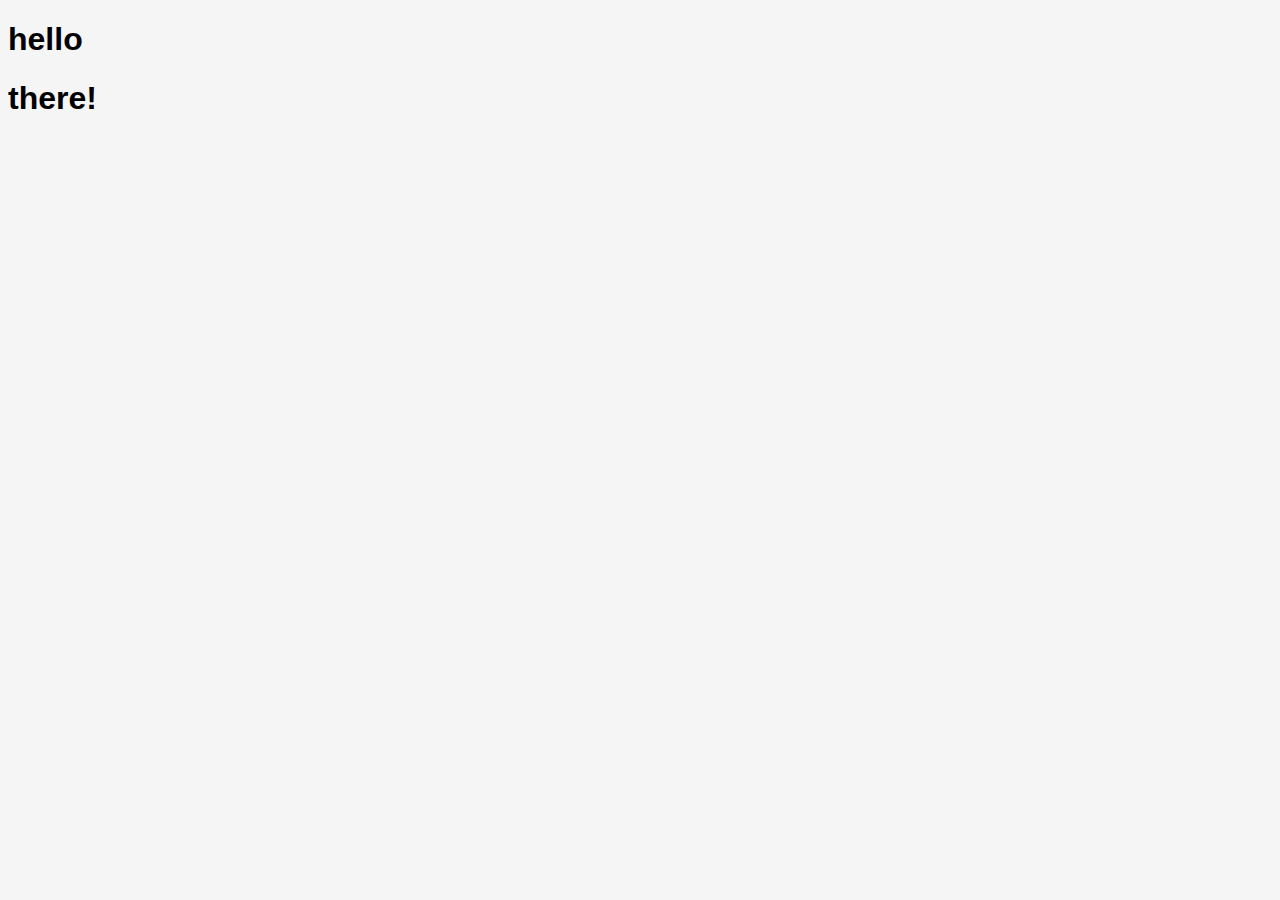
<file: index.html>
<!DOCTYPE html>

<html lang="en">

<head>
    <meta charset="UTF-8">
    <meta http-equiv="X-UA-Compatible" content="IE=edge">
    <meta name="viewport" content="width=device-width, initial-scale=1.0">
    <title>A8-Display</title>
    <link rel="stylesheet" href="style.css">
</head>

<body>

    <div class="box box1">
        <h1>hello</h1>
    </div>

    <div class="box box2">
        <h1>there!</h1>
    </div>

</body>

</html>
</file>
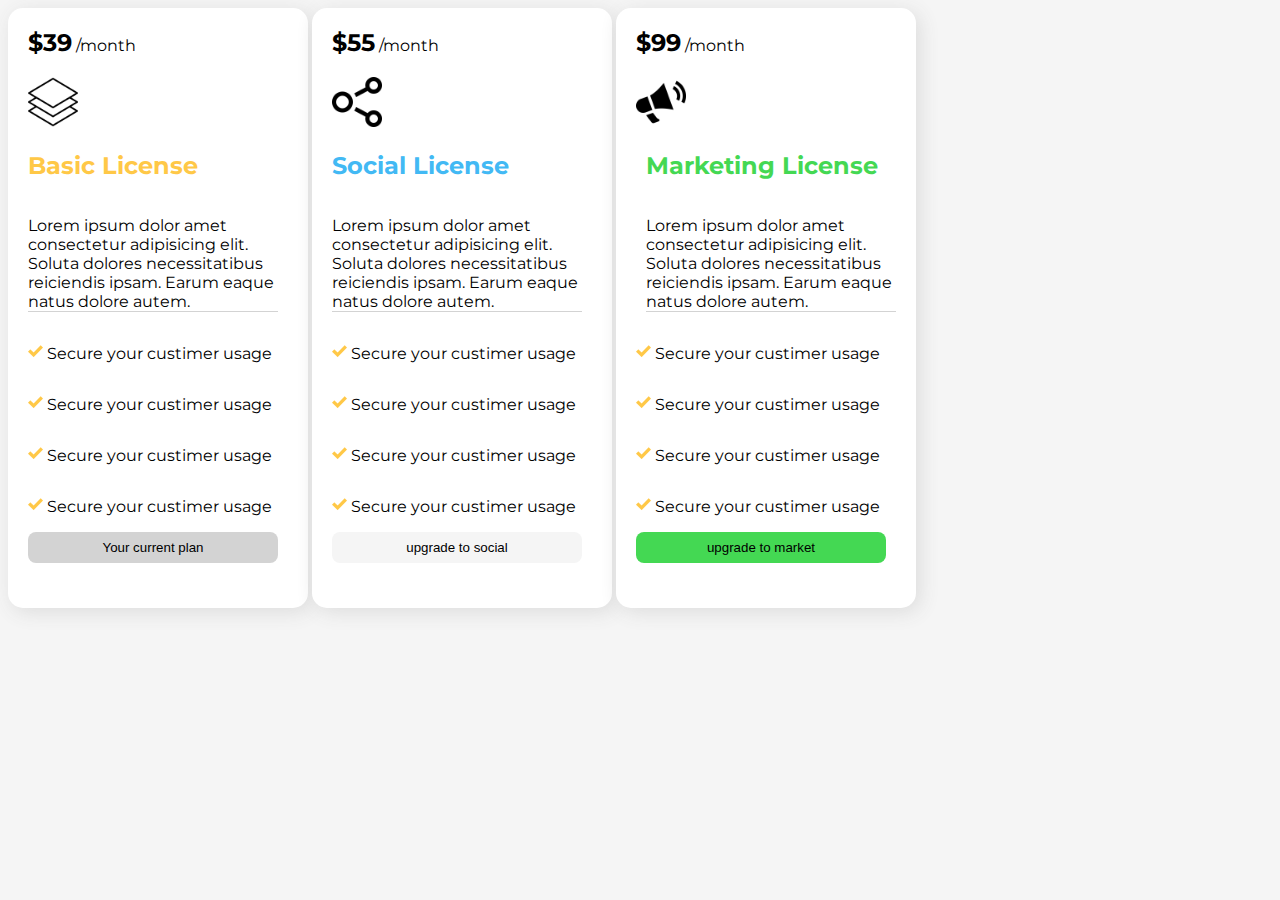
<file: classwork.html>
<!DOCTYPE html>
<html lang="en">

<head>
    <meta charset="UTF-8">
    <meta http-equiv="X-UA-Compatible" content="IE=edge">
    <meta name="viewport" content="width=device-width, initial-scale=1.0">
    <title>Document</title>
    <link rel="preconnect" href="https://fonts.googleapis.com">
    <link rel="preconnect" href="https://fonts.gstatic.com" crossorigin>
    <link href="https://fonts.googleapis.com/css2?family=Montserrat&display=swap" rel="stylesheet">
    <link rel="stylesheet" href="style.css">
</head>

<body>

    <div class="cards1">

        <div class="card card1">
            <div class="price">
                <h2> $39</h2>
                <p>/month</p>
            </div>

            <img src="imagess/layer.png" alt="">

            <div class="description">
                <h2> Basic License</h2>
                <p> Lorem ipsum dolor amet consectetur adipisicing elit.
                    Soluta dolores necessitatibus reiciendis ipsam. Earum eaque natus dolore autem.</p>
            </div>

            <div class="item">
                <img src="imagess/iconmonstr-check-mark-1-240.png" alt="">
                <p> Secure your custimer usage</p>
            </div>
            <div class="item">
                <img src="imagess/iconmonstr-check-mark-1-240.png" alt="">
                <p> Secure your custimer usage</p>
            </div>
            <div class="item">
                <img src="imagess/iconmonstr-check-mark-1-240.png" alt="">
                <p> Secure your custimer usage</p>
            </div>
            <div class="item">
                <img src="imagess/iconmonstr-check-mark-1-240.png" alt="">
                <p> Secure your custimer usage</p>
            </div>

            <button> Your current plan</button>


        </div>
    </div>



    <div class="cards2">

        <div class="card card1">
            <div class="price">
                <h2> $55</h2>
                <p>/month</p>
            </div>

            <img src="imagess/iconmonstr-share-2-240.png" alt="">

            <div class="description1">
                <h2> Social License</h2>
                <p> Lorem ipsum dolor amet consectetur adipisicing elit.
                    Soluta dolores necessitatibus reiciendis ipsam. Earum eaque natus dolore autem.</p>
            </div>

            <div class="item">
                <img src="imagess/iconmonstr-check-mark-1-240.png" alt="">
                <p> Secure your custimer usage</p>
            </div>
            <div class="item">
                <img src="imagess/iconmonstr-check-mark-1-240.png" alt="">
                <p> Secure your custimer usage</p>
            </div>
            <div class="item">
                <img src="imagess/iconmonstr-check-mark-1-240.png" alt="">
                <p> Secure your custimer usage</p>
            </div>
            <div class="item">
                <img src="imagess/iconmonstr-check-mark-1-240.png" alt="">
                <p> Secure your custimer usage</p>
            </div>

            <button class="button1">upgrade to social</button>


        </div>
    </div>


    <div class="cards3">

        <div class="card card1">
            <div class="price">
                <h2> $99</h2>
                <p>/month</p>
            </div>

            <img src="imagess/iconmonstr-megaphone-10-240.png" alt="">

            <div class="description2">
                <h2> Marketing License</h2>
                <p> Lorem ipsum dolor amet consectetur adipisicing elit.
                    Soluta dolores necessitatibus reiciendis ipsam. Earum eaque natus dolore autem.</p>
            </div>

            <div class="item">
                <img src="imagess/iconmonstr-check-mark-1-240.png" alt="">
                <p> Secure your custimer usage</p>
                </div>
                <div class="item">
                    <img src="imagess/iconmonstr-check-mark-1-240.png" alt="">
                    <p> Secure your custimer usage</p>
                </div>
                <div class="item">
                    <img src="imagess/iconmonstr-check-mark-1-240.png" alt="">
                    <p> Secure your custimer usage</p>
                </div>
                <div class="item">
                    <img src="imagess/iconmonstr-check-mark-1-240.png" alt="">
                    <p> Secure your custimer usage</p>
                </div>
                
                <button class="button2">upgrade to market</button>
</file>
<file: style.css>
body{
    
    font-family: 'Montserrat', sans-serif;
    background-color:rgb(245, 245, 245);
}
.card {
    width: 300px;
    height: 600px;
    background-color:white;
    border-radius: 15px;
    box-shadow: 4px 4px 20px gainsboro ;
}

.price h2,p {
    display: inline-block;
}

.price h2 {
    margin-left: 20px;
}

.description {
    margin-left: 20px;
}

.description h2 {
    color: #FFC847;
}

.description p {
    width: 250px;
    border-bottom: 1px solid lightgray;
}

/* layer, speaker,network */
.card img {
    width: 50px;
    height: 50px;
    margin-left: 20px;
}


/* check */
.item img {
    width: 15px;
    height: 15px;
}

button {
    margin-left: 20px;
    width: 250px;
    padding: 8px;
    background-color: lightgrey;
    border-radius: 8px;
    border: none;
}

/* hdhsfdhdfd */











body{
    font-family: 'Montserrat', sans-serif;
    background-color:rgb(245, 245, 245);
}
.card {
    width: 300px;
    height: 600px;
    background-color:white;
    border-radius: 15px;
    box-shadow: 4px 4px 20px gainsboro ;
}

.price h2,p {
    display: inline-block;
}

.price h2 {
    margin-left: 20px;
}

.description1 {
    margin-left: 20px;
}

.description1 h2 {
    color: #42B9F4;
}

.description1 p {
    width: 250px;
    border-bottom: 1px solid lightgray;
}

/* layer, speaker,network */
.card img {
    width: 50px;
    height: 50px;
    margin-left: 20px;
}


/* check */
.item img {
    width: 15px;
    height: 15px;
}

.button1 {
    margin-left: 20px;
    width: 250px;
    padding: 8px;
    background-color: whitesmoke;
    border-radius: 8px;
    border: 4px;
}
.button2 {
    margin-left: 20px;
    width: 250px;
    padding: 8px;
    background-color: #44D853;
    border-radius: 8px;
    border: 4px;
    }
    
.cards1 {
    display: inline-block;
}

.cards2 {
    display: inline-block;
}

.cards3 {
    display: inline-block;
}

.description2 h2 {
    color: #44D853;
    margin-left: 30px;
}

.description2 p {
    width: 250px;
    border-bottom: 1px solid lightgray;
    margin-left: 30px;
}
</file>
